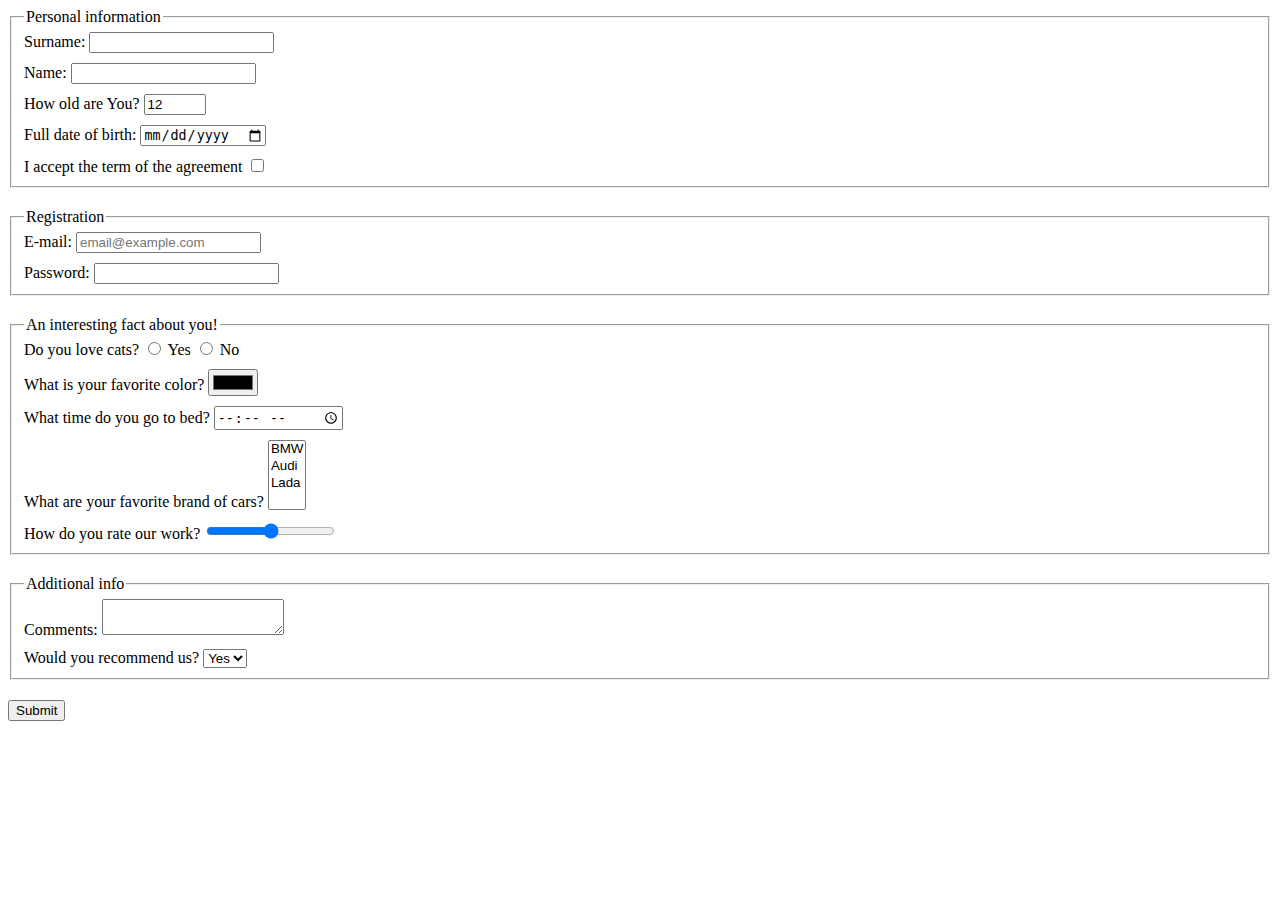
<file: index.html>
<!doctype html><html lang="en"><head><meta charset="UTF-8"><meta name="viewport" content="width=device-width, user-scalable=no, initial-scale=1.0, maximum-scale=1.0, minimum-scale=1.0"><meta http-equiv="X-UA-Compatible" content="ie=edge"><title>HTML Form</title><link rel="stylesheet" href="style.9f5afd77.css"></head><body> <form action="https://mate-academy-form-lesson.herokuapp.com/create-application" method="POST"> <fieldset class="block-form"> <legend>Personal information</legend> <label class="block-of-inputs"> Surname: <input type="text" name="surname" autocomplete="off"> </label> <label class="block-of-inputs"> Name: <input type="text" name="name" autocomplete="off" required> </label> <label class="block-of-inputs"> How old are You? <input class="input-age" type="number" name="age" value="12" min="10" max="99"> </label> <label class="block-of-inputs"> Full date of birth: <input type="date" name="date"> </label> <label class="block-of-inputs"> I accept the term of the agreement <input type="checkbox" name="agreement"> </label> </fieldset> <fieldset class="block-form"> <legend>Registration</legend> <label class="block-of-inputs"> E-mail: <input type="email" name="email" placeholder="email@example.com"> </label> <label class="block-of-inputs">Password: <input type="password" name="pass" minlength="4" maxlength="10"> </label> </fieldset> <fieldset class="block-form"> <legend>An interesting fact about you!</legend> <div class="block-of-inputs"> <span class="about-cats-q">Do you love cats?</span> <label for="yes"> <input type="radio" name="answer" id="yes"> <span>Yes</span> </label> <label for="no"> <input type="radio" name="answer" id="no"> <span>No</span> </label> </div> <label class="block-of-inputs">What is your favorite color? <input type="color" name="color-favorite"> </label> <label class="block-of-inputs">What time do you go to bed? <input class="input-sleep-time" type="time" name="time-sleep"> </label> <label class="block-of-inputs" for="car-favorite">What are your favorite brand of cars? <select name="car-favorite" id="car-favorite" multiple> <option value="bmw">BMW</option> <option value="audi">Audi</option> <option value="lada">Lada</option> </select> </label> <label class="block-of-inputs">How do you rate our work? <input type="range"> </label> </fieldset> <fieldset class="block-form"> <legend>Additional info</legend> <label class="block-of-inputs">Comments: <textarea name="feedback"></textarea> </label> <label class="block-of-inputs" for="recommend">Would you recommend us? <select name="recommend" id="recommend"> <option value="yes">Yes</option> <option value="no">No</option> </select> </label> </fieldset> <button type="submit" onsubmit="onSubmit()" class="button-submit"> Submit </button> </form> <script type="text/javascript" src="main.e97352c4.js"></script> </body></html>
</file>
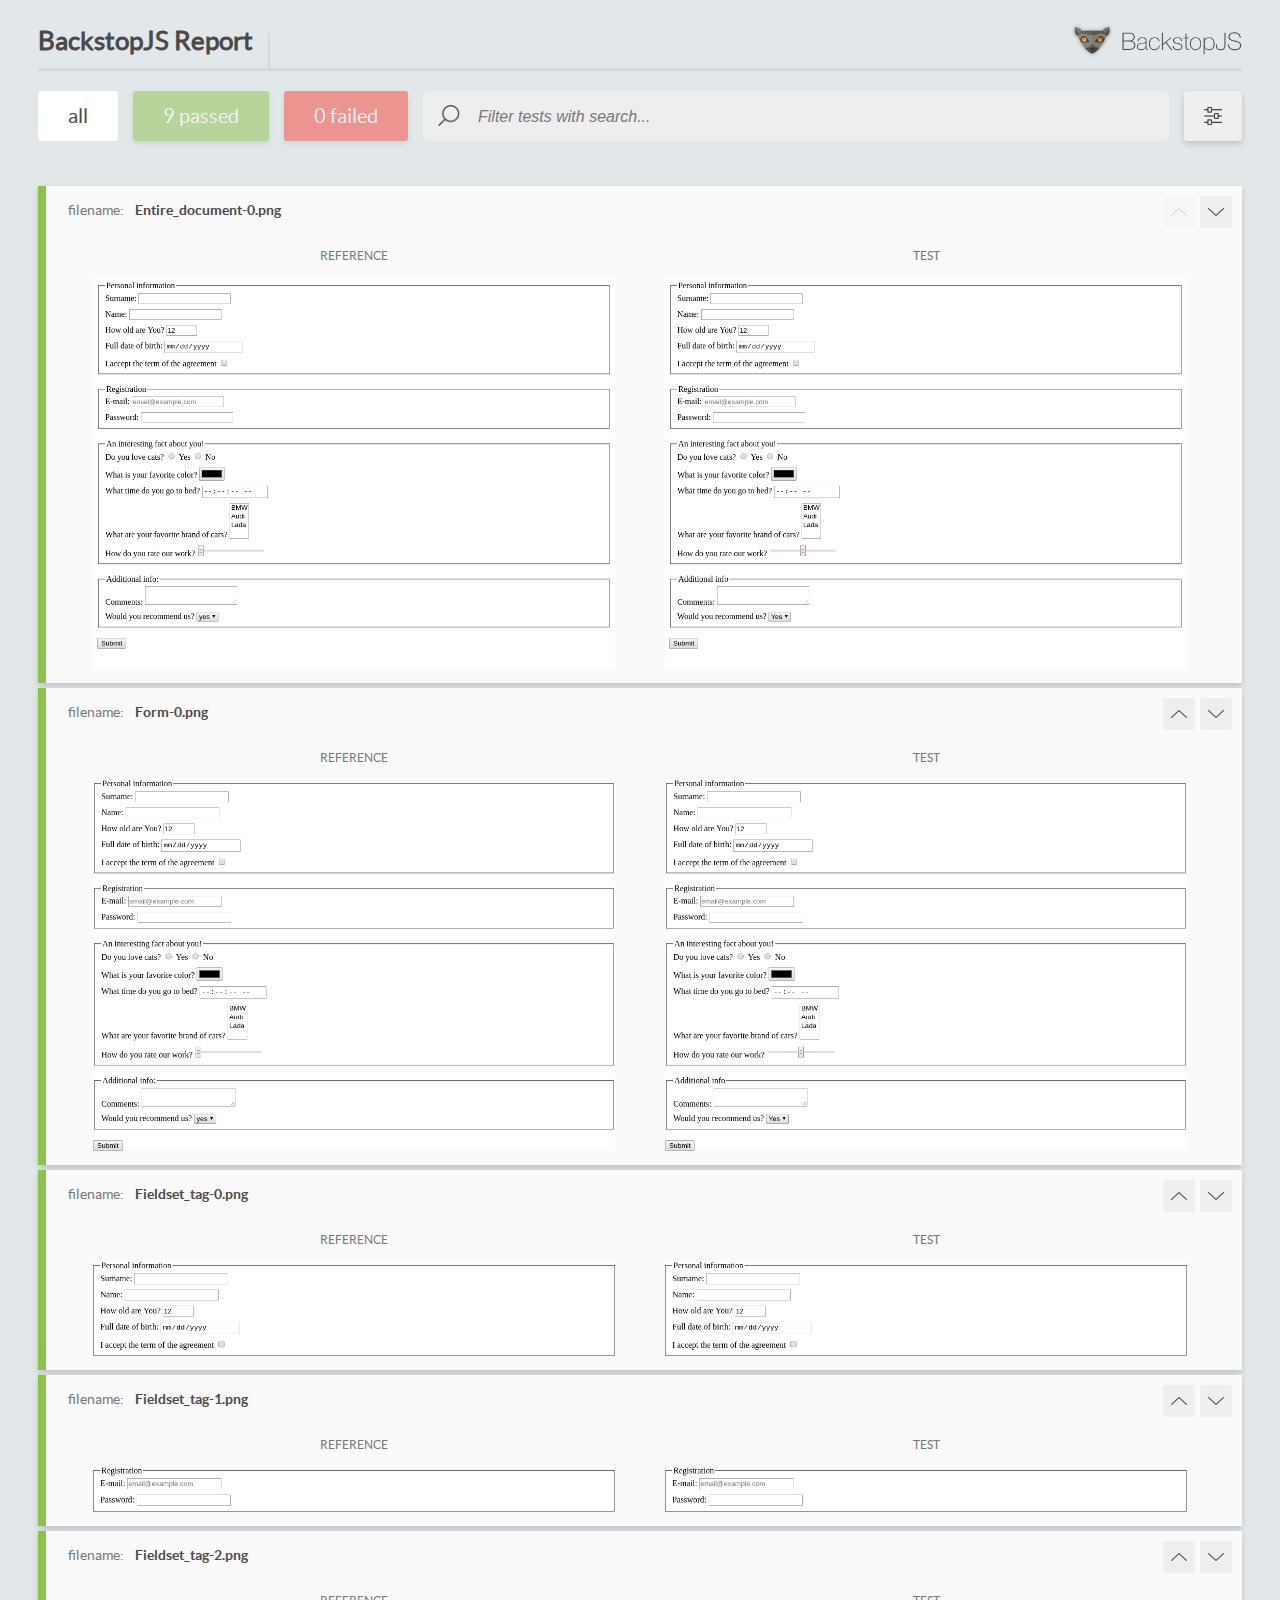
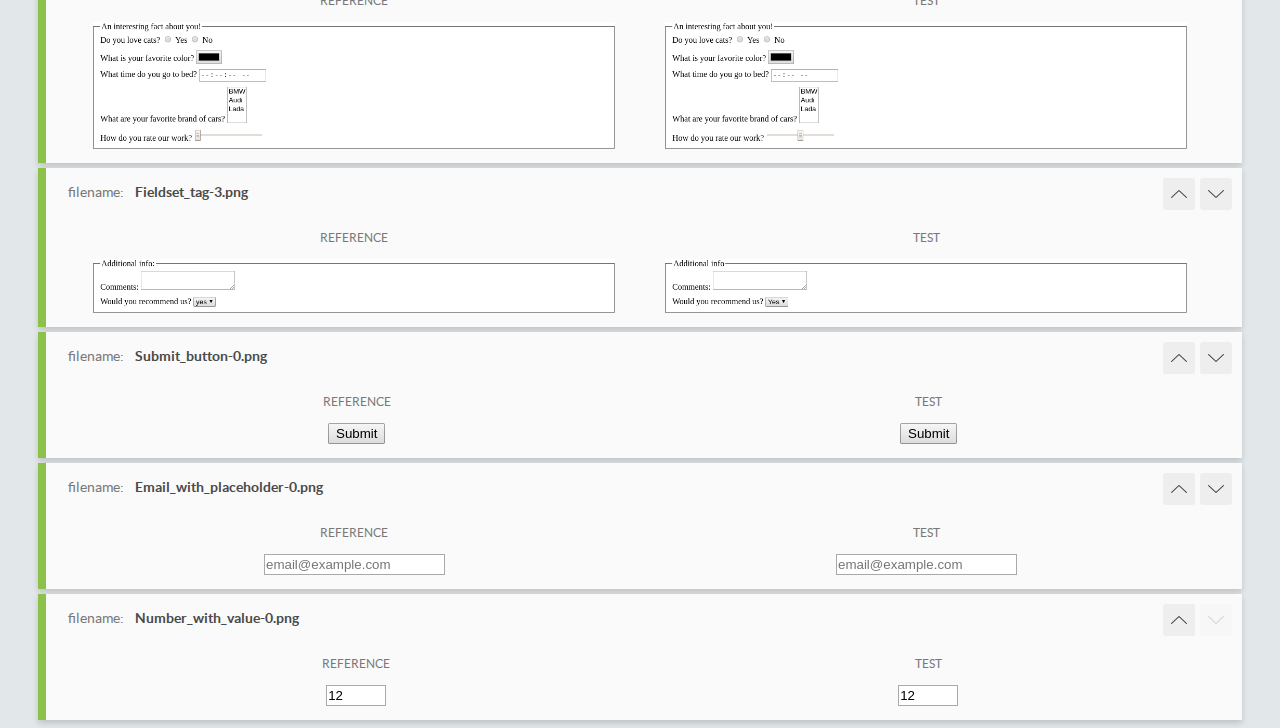
<file: report/html_report/index.html>
<!DOCTYPE html>
<html>
  <head>
    <meta charset="utf-8">
    <title>BackstopJS Report</title>

    <style>
      @font-face {
          font-family: 'latoregular';
          src: url('./assets/fonts/lato-regular-webfont.woff2') format('woff2'),
              url('./assets/fonts/lato-regular-webfont.woff') format('woff');
          font-weight: 400;
          font-style: normal;
      }
      @font-face {
          font-family: 'latobold';
          src: url('./assets/fonts/lato-bold-webfont.woff2') format('woff2'),
              url('./assets/fonts/lato-bold-webfont.woff') format('woff');
          font-weight: 700;
          font-style: normal;
      }

      .ReactModal__Body--open {
          overflow: hidden;
      }
      .ReactModal__Body--open .header {
        display: none;
      }

    </style>
  </head>
  <body style="background-color: #E2E7EA">
    <div id="root">

    </div>
    <script type="text/javascript">
      function report (report) { // eslint-disable-line no-unused-vars
        window.tests = report;
      }
    </script>
    <script type="text/javascript" src="config.js"></script>
    <script type="text/javascript" src="index_bundle.js"></script>
  </body>
</html>
</file>
<file: style.9f5afd77.css>
.block-form{margin-bottom:20px;padding-bottom:0}.block-of-inputs{display:block;margin-bottom:10px}.input-age{padding-right:8px}.input-sleep-time{width:124px}
/*# sourceMappingURL=style.9f5afd77.css.map */
</file>
